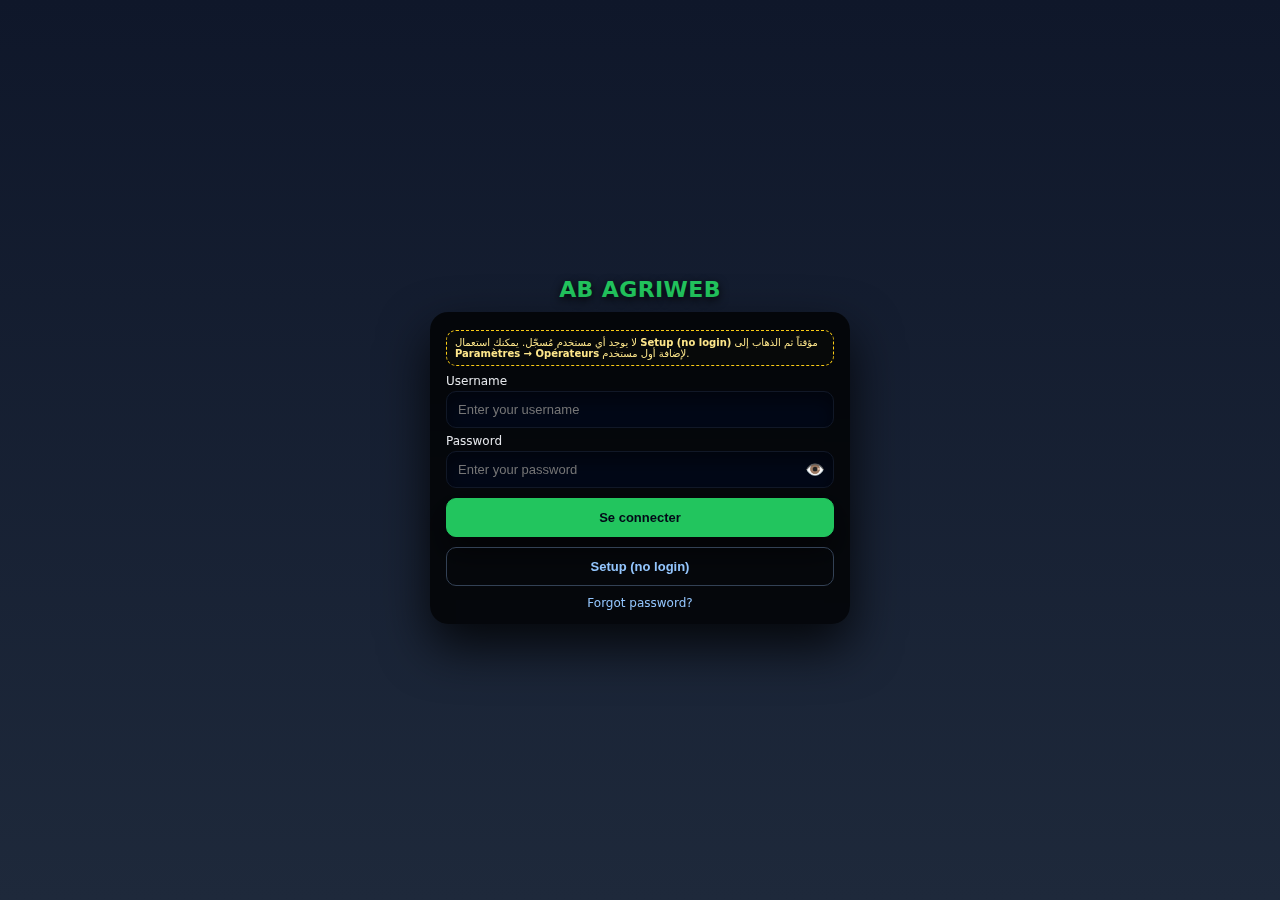
<file: index.html>
<!DOCTYPE html>
<html lang="fr">
<head>
<meta charset="UTF-8"/>
<meta name="viewport" content="width=device-width, initial-scale=1"/>
<title>AB AGRIWEB</title>
<style>
:root{
  --bg:#0f172a;
  --panel:#0b1220;
  --text:#e2e8f0;
  --accent:#22c55e;
  --muted:#9ca3af;
}

/* RESET */
*{box-sizing:border-box;margin:0;padding:0}

/* BODY = الخلفية (كتشد من Branding) + الكارت وسط */
body{
  min-height:100vh;
  display:grid;
  place-items:center;
  padding:16px;
  font-family:system-ui,-apple-system,Segoe UI,Roboto,Arial,sans-serif;
  color:var(--text);
  background:linear-gradient(180deg,#0f172a,#1e293b);
  background-size:cover;
  background-position:center;
}

/* الكارد: دابا بلا خلفية سوداء، غير layout */
.card{
  width:min(420px,100%);
  padding:0;
}

/* اللوغو + العنوان */
.logo-wrap{
  display:flex;
  flex-direction:column;
  align-items:center;
  gap:4px;
  margin-bottom:10px;
}
#loginLogoImg{
  max-height:40px;
  max-width:220px;
  object-fit:contain;
}
#appTitle{
  font-size:22px;
  font-weight:800;
  letter-spacing:.4px;
  color:var(--accent);
  text-shadow:0 3px 10px rgba(0,0,0,.9);
}

/* صندوق الحقول فقط، شبه زجاجي */
.form-wrap{
  width:100%;
  padding:18px 16px 14px;
  border-radius:18px;
  background:rgba(0,0,0,0.78);
  box-shadow:0 22px 50px rgba(0,0,0,.8);
  backdrop-filter:blur(10px);
}

/* رسالة لا يوجد مستخدم */
#noOpsHint{
  margin:0 0 8px;
  font-size:10px;
  padding:6px 8px;
  border-radius:10px;
  border:1px dashed #facc15;
  background:rgba(23,23,0,.16);
  color:#fde68a;
}

/* labels + inputs */
label{
  display:block;
  margin:6px 0 3px;
  font-size:12px;
  color:#e5e7eb;
}
.input{
  width:100%;
  padding:10px 11px;
  border-radius:10px;
  border:1px solid #111827;
  background:#020817;
  color:var(--text);
  font-size:13px;
  box-shadow:0 8px 18px rgba(0,0,0,.45) inset;
}
.field{position:relative}
.eye{
  position:absolute;right:9px;top:50%;
  transform:translateY(-50%);
  cursor:pointer;
  font-size:16px;
}

/* أزرار */
.btn{
  width:100%;
  margin-top:10px;
  padding:11px;
  border-radius:10px;
  border:1px solid var(--accent);
  background:var(--accent);
  color:#020817;
  font-weight:700;
  font-size:13px;
  text-align:center;
  cursor:pointer;
  box-shadow:0 14px 30px rgba(0,0,0,.55);
}
.btn.secondary{
  background:transparent;
  border-color:#334155;
  color:#93c5fd;
  box-shadow:none;
}
.btn.secondary:hover{
  background:#111827;
}
#forgotLink{
  display:block;
  margin-top:10px;
  text-align:center;
  font-size:12px;
  color:#93c5fd;
  text-decoration:none;
}
#forgotLink:hover{text-decoration:underline}

/* Modal recovery */
.modal-wrap{position:fixed;inset:0;display:none;place-items:center;z-index:60}
.modal-wrap.show{display:grid}
.modal-bg{position:absolute;inset:0;background:rgba(0,0,0,.5);backdrop-filter:blur(2px);}
.modal{
  position:relative;
  width:min(480px,92vw);
  background:#020817;
  border-radius:16px;
  border:1px solid #1f2937;
  padding:14px;
  box-shadow:0 22px 50px rgba(0,0,0,.7);
  font-size:12px;
}
.modal h3{margin-bottom:4px;font-size:14px}
.small{font-size:11px;color:#9ca3af}
.tabbar{display:flex;gap:6px;margin:6px 0 8px}
.tabbar .btn{
  width:auto;
  margin-top:0;
  padding:6px 9px;
  font-size:11px;
  box-shadow:none;
}
.tabbar .btn.active{
  background:var(--accent);
  color:#020817;
  border-color:var(--accent);
}
.hidden{display:none!important}
</style>
</head>
<body>

<div class="card">
  <div class="logo-wrap">
    <div id="loginLogoWrap" class="hidden">
      <img id="loginLogoImg" alt="Logo">
    </div>
    <div id="appTitle">AB AGRIWEB</div>
  </div>

  <div class="form-wrap">
    <div id="noOpsHint" class="hidden">
      لا يوجد أي مستخدم مُسجّل. يمكنك استعمال <b>Setup (no login)</b> مؤقتاً
      ثم الذهاب إلى <b>Paramètres → Opérateurs</b> لإضافة أول مستخدم.
    </div>

    <label>Username</label>
    <input id="u" class="input" placeholder="Enter your username"/>

    <label>Password</label>
    <div class="field">
      <input id="p" type="password" class="input" placeholder="Enter your password"/>
      <span class="eye" onclick="togglePass()">👁️</span>
    </div>

    <button class="btn" id="loginBtn">Se connecter</button>
    <button class="btn secondary" id="setupBtn">Setup (no login)</button>
    <a href="#" id="forgotLink">Forgot password?</a>
  </div>
</div>

<!-- Recovery Modal -->
<div id="recoveryModal" class="modal-wrap">
  <div class="modal-bg" onclick="closeRecovery()"></div>
  <div class="modal">
    <h3>Account recovery</h3>
    <div class="small" id="recoveryHints"></div>
    <div class="tabbar">
      <button id="tabCode" class="btn active" onclick="switchRecTab('code')">Code</button>
      <button id="tabQA" class="btn" onclick="switchRecTab('qa')">Question secrète</button>
    </div>

    <div id="recTabCode">
      <label>Recovery code (6 digits)</label>
      <input id="rec_code" class="input" placeholder="Ex: 123456">
      <button class="btn" onclick="tryCode()">Vérifier &amp; ouvrir</button>
    </div>

    <div id="recTabQA" class="hidden">
      <div id="qa_wrap">
        <label id="qa_question">Question</label>
        <input id="qa_answer" class="input" placeholder="Votre réponse">
        <button class="btn" onclick="tryQA()">Vérifier &amp; ouvrir</button>
      </div>
      <div id="qa_empty" class="small hidden">Question secrète غير مفعّلة.</div>
    </div>

    <div class="small" style="margin-top:8px" id="recoveryContact"></div>

    <div class="right" style="margin-top:8px">
      <button class="btn secondary" onclick="closeRecovery()">Fermer</button>
    </div>
  </div>
</div>

<script>
const LS_APP='ab_appcfg';
const LS_IMG='ab_appimg';
const LS_SEC='ab_security';
const LS_OPERATORS='ab_operators';

function loadJSON(key,def){try{return JSON.parse(localStorage.getItem(key)||JSON.stringify(def))}catch{return def}}
function saveJSON(key,val){localStorage.setItem(key,JSON.stringify(val))}

function loadCfg(){
  const base={appTitle:"AB AGRIWEB"};
  try{
    const raw=JSON.parse(localStorage.getItem(LS_APP)||'{}');
    return Object.assign(base,raw);
  }catch{return base}
}
function loadImgs(){
  return loadJSON(LS_IMG,{logo:null,loginBg:null});
}
function loadSec(){return loadJSON(LS_SEC,{})}
function loadOps(){return loadJSON(LS_OPERATORS,[])}

function applyBranding(){
  const cfg=loadCfg();
  const imgs=loadImgs();

  document.title = cfg.appTitle || 'AB AGRIWEB';
  const titleEl=document.getElementById('appTitle');

  if(imgs.logo){
    document.getElementById('loginLogoWrap').classList.remove('hidden');
    document.getElementById('loginLogoImg').src=imgs.logo;
    titleEl.textContent = cfg.appTitle || 'AB AGRIWEB';
  }else{
    document.getElementById('loginLogoWrap').classList.add('hidden');
    titleEl.textContent = cfg.appTitle || 'AB AGRIWEB';
  }

  if(imgs.loginBg){
    document.body.style.backgroundImage=`url('${imgs.loginBg}')`;
    document.body.style.backgroundSize='cover';
    document.body.style.backgroundPosition='center';
    document.body.style.backgroundRepeat='no-repeat';
  }else{
    document.body.style.background='linear-gradient(180deg,#0f172a,#1e293b)';
  }
}

function togglePass(){
  const i=document.getElementById('p');
  i.type = i.type==='password' ? 'text' : 'password';
}

function loginFlow(){
  const ops=loadOps();
  const u=(document.getElementById('u').value||'').trim();
  const p=(document.getElementById('p').value||'').trim();
  const setupOn = localStorage.getItem('ab_setup')==='1';

  if(ops.length===0 && !setupOn){
    alert('لا يمكن الدخول: لا يوجد أي مستخدم. استعمل Setup (no login) أو استرجاع الحساب.');
    openRecovery();
    return;
  }
  if(!u || !p){ alert('أدخل اسم المستخدم وكلمة المرور.'); return; }

  const ok = ops.find(x =>
    (x.username||'').toLowerCase()===u.toLowerCase() &&
    (x.password||'')===p
  );
  if(!ok){
    alert('اسم المستخدم أو كلمة المرور غير صحيحة.');
    return;
  }
  window.location.href = 'main.html';
}

function setupMode(){
  localStorage.setItem('ab_setup','1');
  window.location.href='main.html';
}

/* Recovery */
function openRecovery(){
  const sec=loadSec();
  const email=sec.email||'', phone=sec.phone||'';
  const emailHint=email?`Email: ${email.replace(/(.{2}).+(@.+)/,'$1***$2')}`:'Email non configuré';
  const phoneHint=phone?`Téléphone: ****${phone.slice(-4)}`:'Téléphone non configuré';
  document.getElementById('recoveryHints').textContent='استعمل الرمز أو أجب على السؤال السرّي إن وُجد.';
  document.getElementById('recoveryContact').textContent=`${emailHint} | ${phoneHint}`;

  const hasQ=!!sec.question;
  document.getElementById('qa_wrap').classList.toggle('hidden', !hasQ);
  document.getElementById('qa_empty').classList.toggle('hidden', hasQ);
  if(hasQ) document.getElementById('qa_question').textContent=sec.question;

  switchRecTab('code');
  document.getElementById('recoveryModal').classList.add('show');
}
function closeRecovery(){document.getElementById('recoveryModal').classList.remove('show');}
function switchRecTab(tab){
  document.getElementById('recTabCode').classList.toggle('hidden',tab!=='code');
  document.getElementById('recTabQA').classList.toggle('hidden',tab!=='qa');
  document.getElementById('tabCode').classList.toggle('active',tab==='code');
  document.getElementById('tabQA').classList.toggle('active',tab==='qa');
}
function tryCode(){
  const code=(document.getElementById('rec_code').value||'').trim();
  const sec=loadSec();
  if(code && sec.recoveryCode && code===String(sec.recoveryCode)){
    localStorage.setItem('ab_setup','1');
    window.location.href='main.html';
  }else{
    alert('Code invalide ou non configuré.');
  }
}
function hashLite(s){let h=0;for(let i=0;i<s.length;i++){h=((h<<5)-h)+s.charCodeAt(i);h|=0}return String(h)}
function tryQA(){
  const ans=(document.getElementById('qa_answer').value||'').trim().toLowerCase();
  const sec=loadSec();
  if(!sec.answerHash){ alert('Question secrète غير مفعلة.'); return; }
  if(hashLite(ans)===sec.answerHash){
    localStorage.setItem('ab_setup','1');
    window.location.href='main.html';
  } else {
    alert('Réponse incorrecte.');
  }
}

/* INIT */
document.addEventListener('DOMContentLoaded',()=>{
  applyBranding();
  if(loadOps().length===0){
    document.getElementById('noOpsHint').classList.remove('hidden');
  }
  document.getElementById('loginBtn').addEventListener('click',e=>{e.preventDefault();loginFlow();});
  document.getElementById('setupBtn').addEventListener('click',e=>{e.preventDefault();setupMode();});
  document.getElementById('forgotLink').addEventListener('click',e=>{e.preventDefault();openRecovery();});
});
</script>
</body>
</html>
</file>
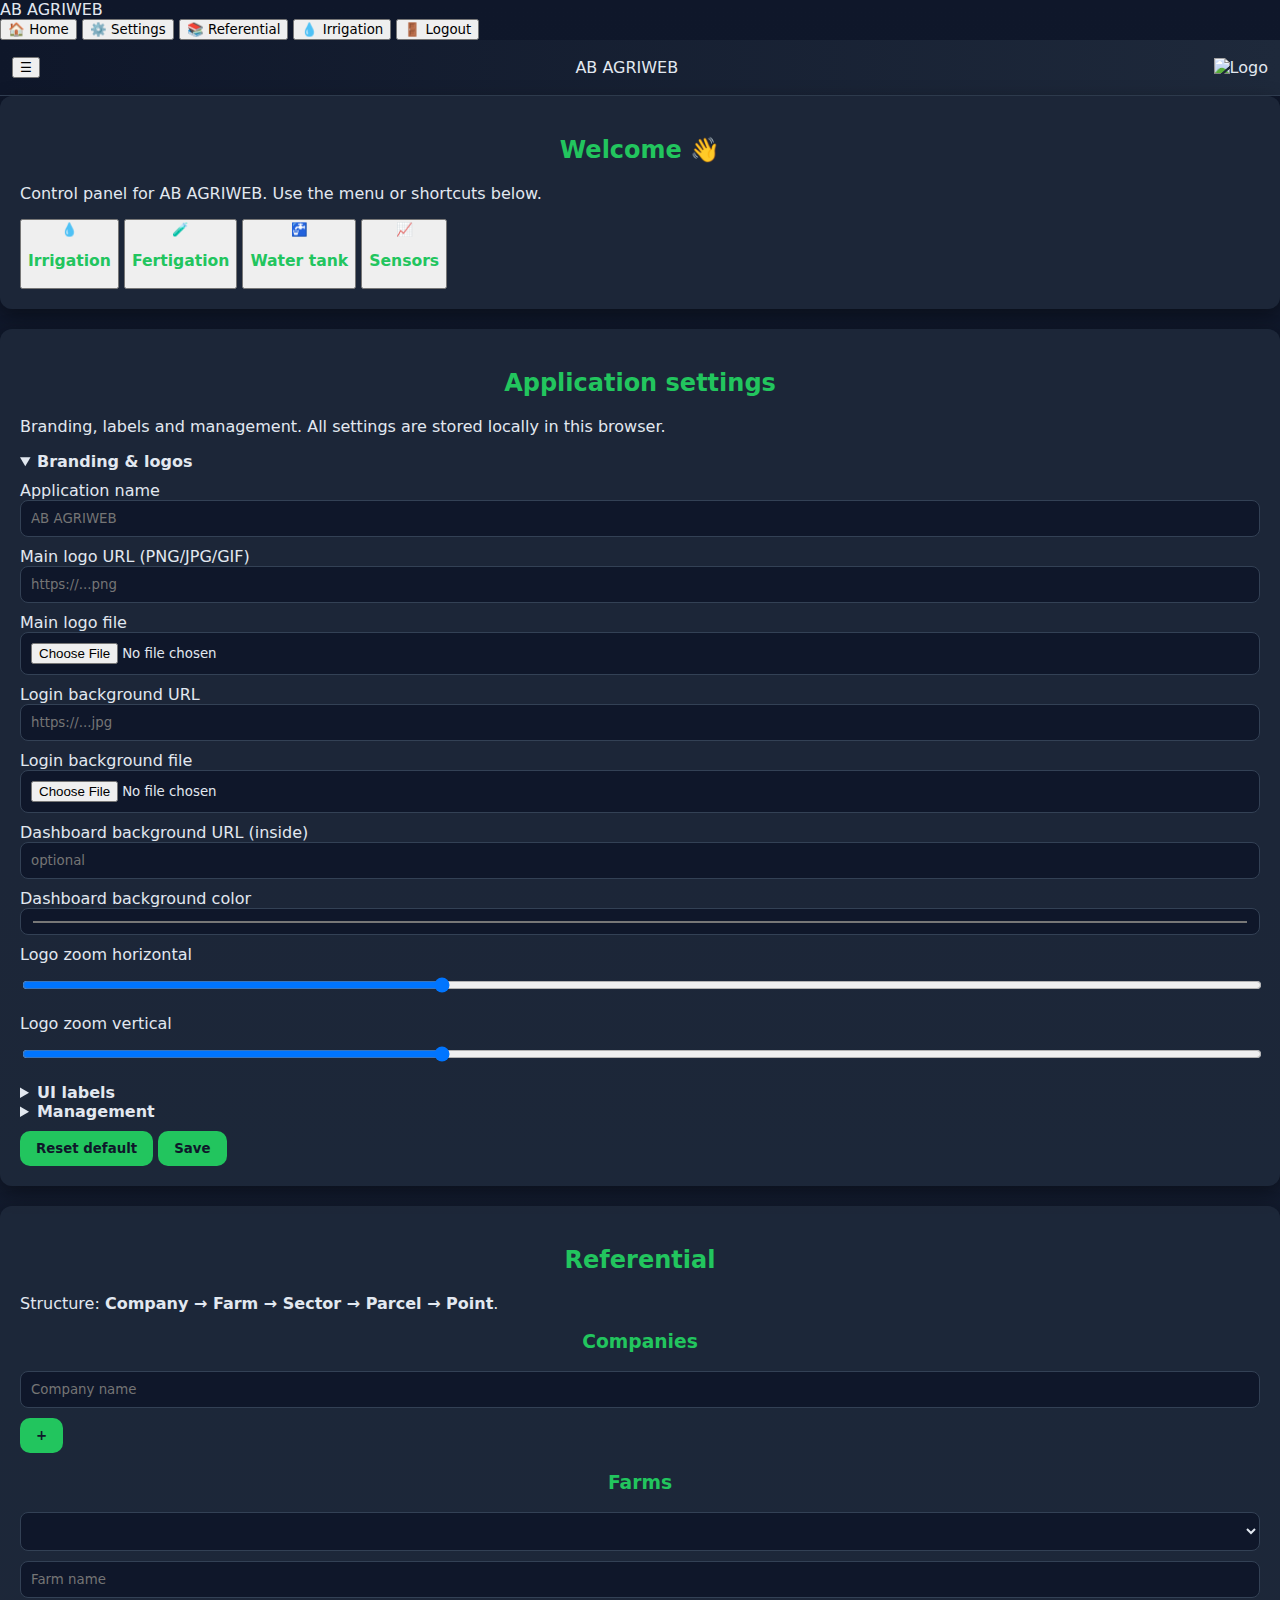
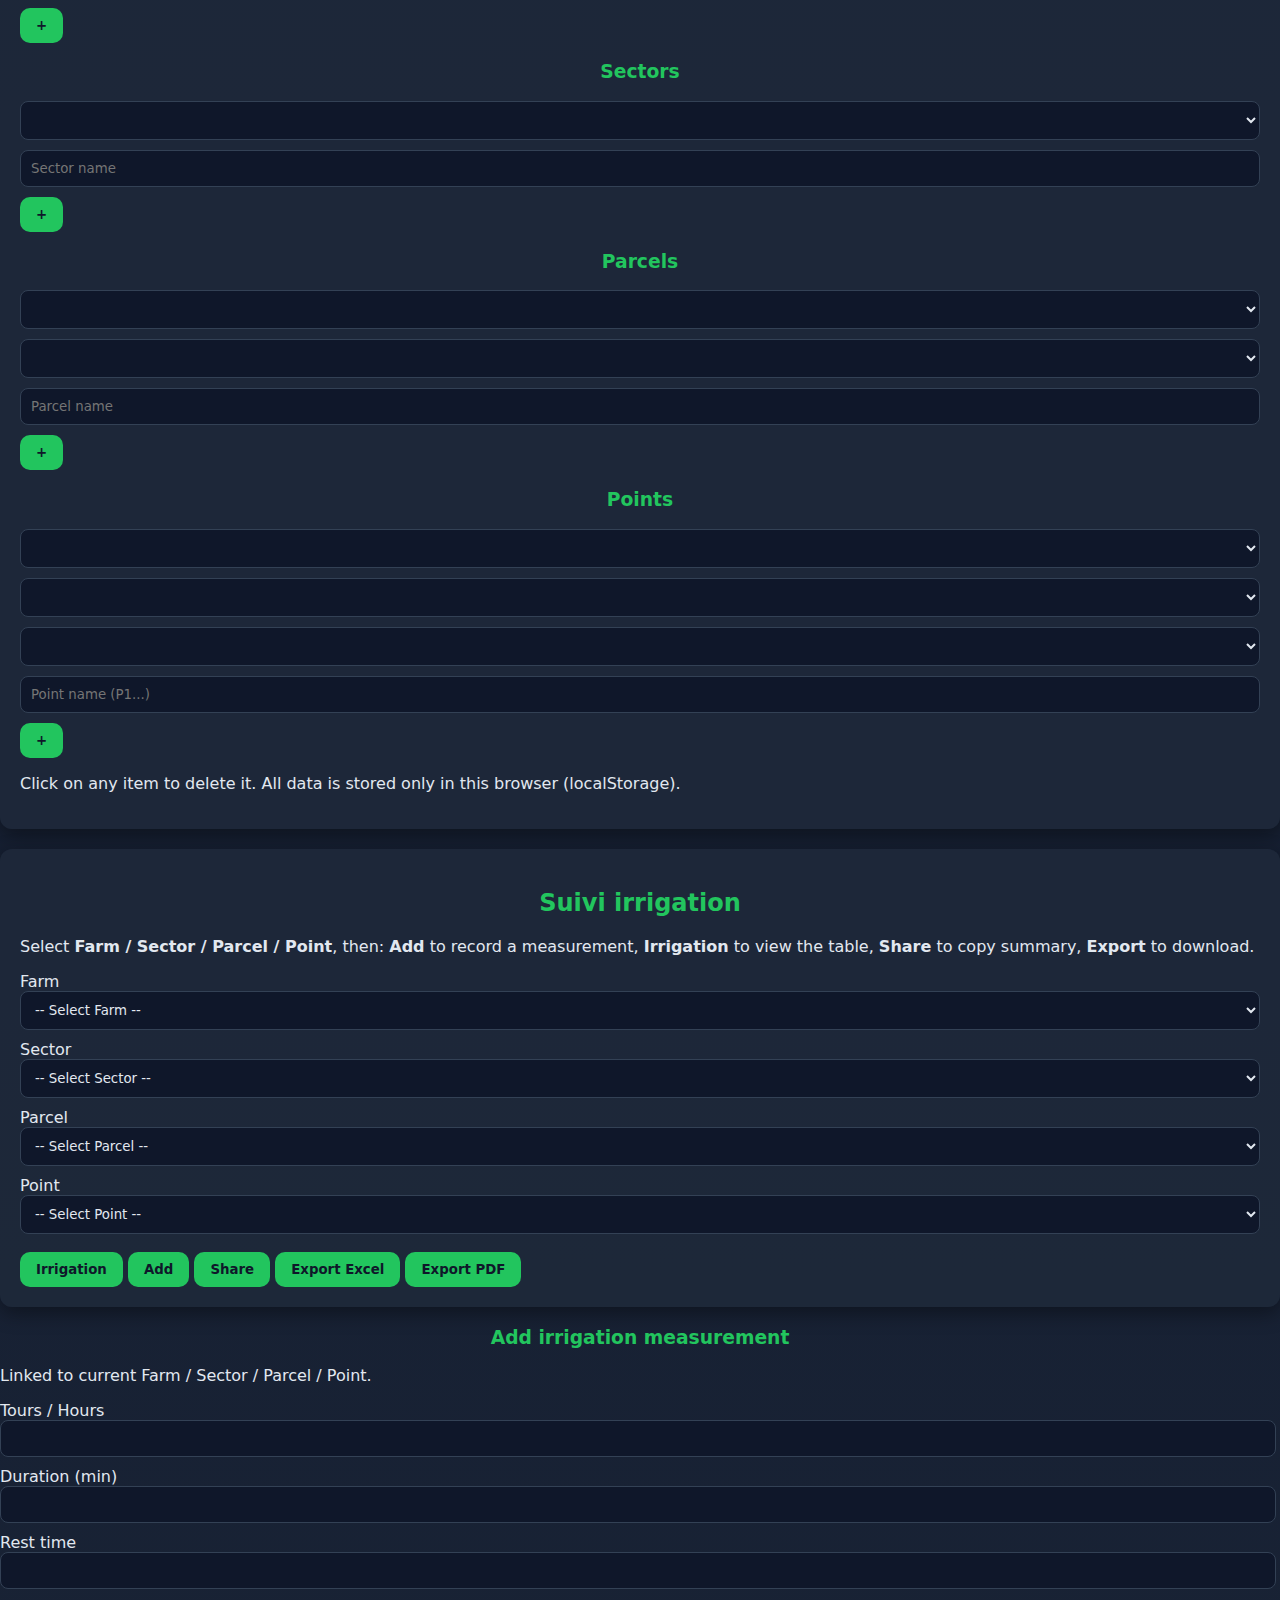
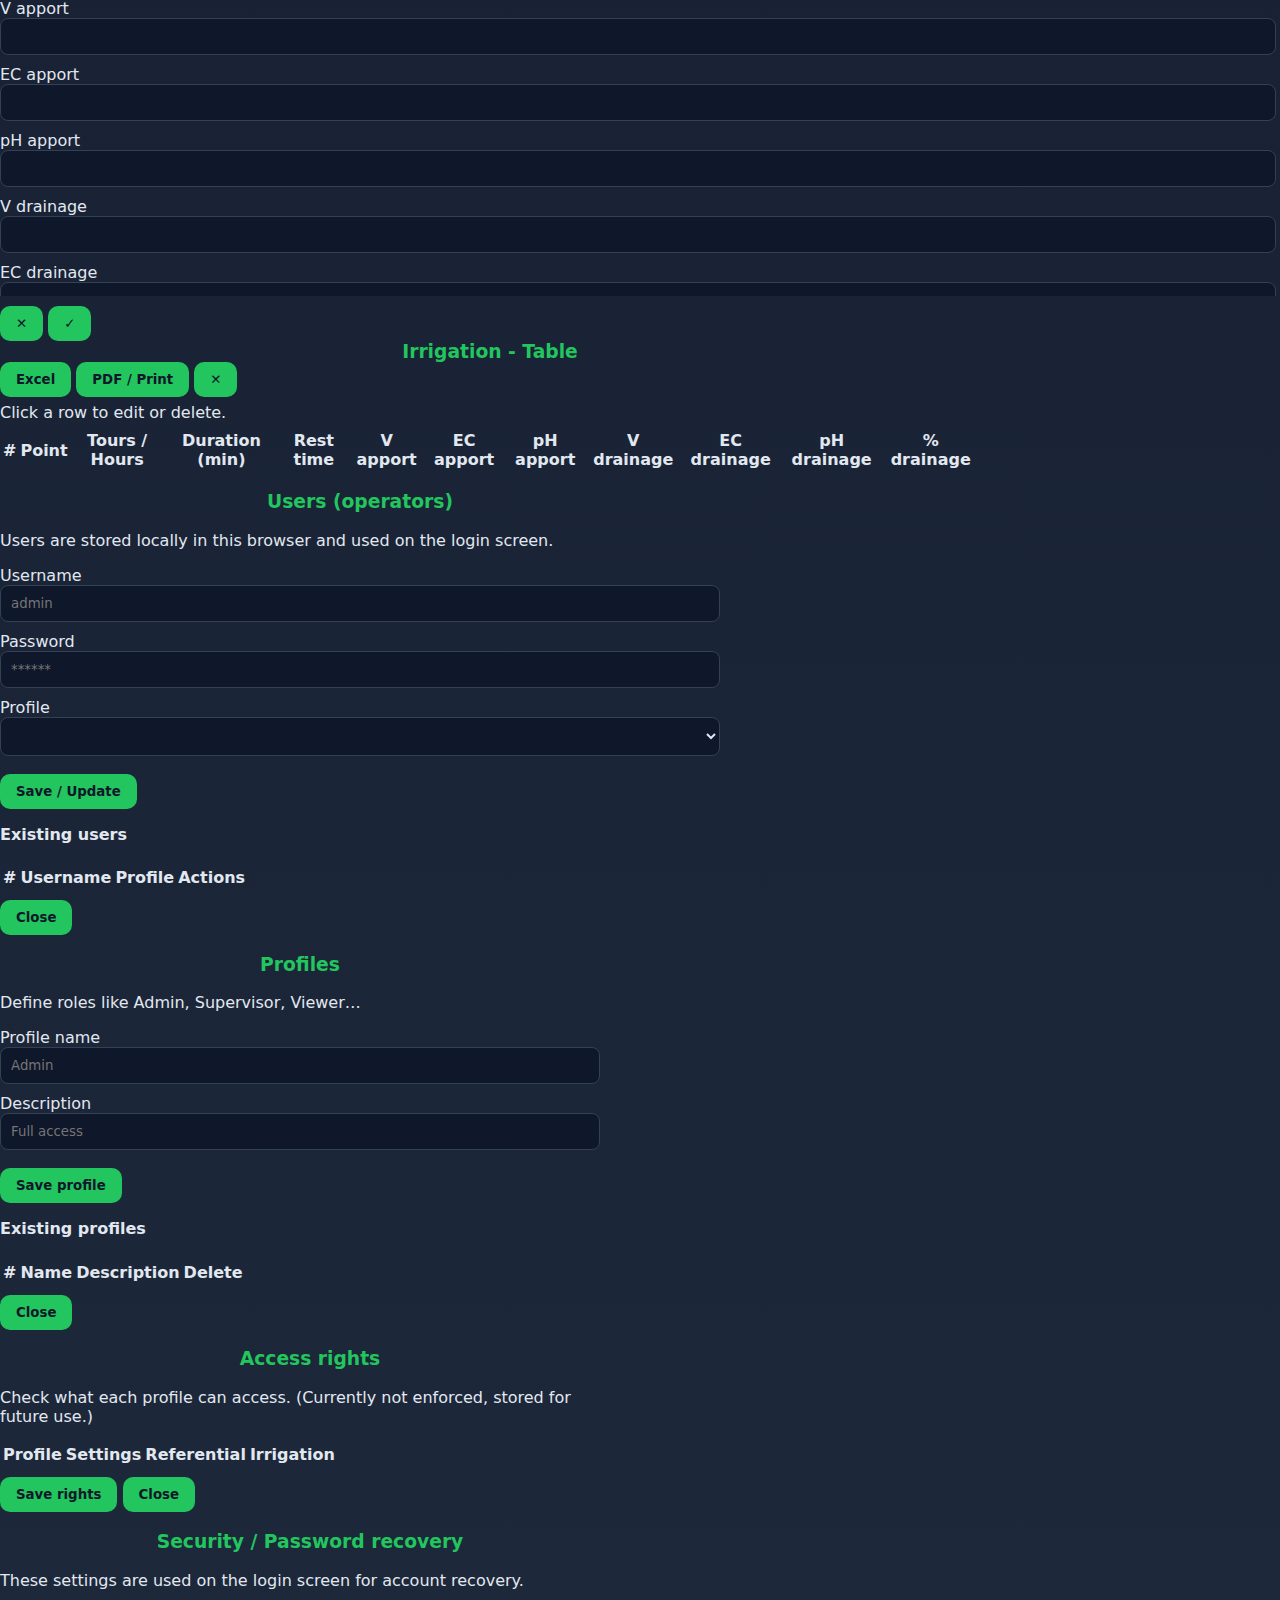
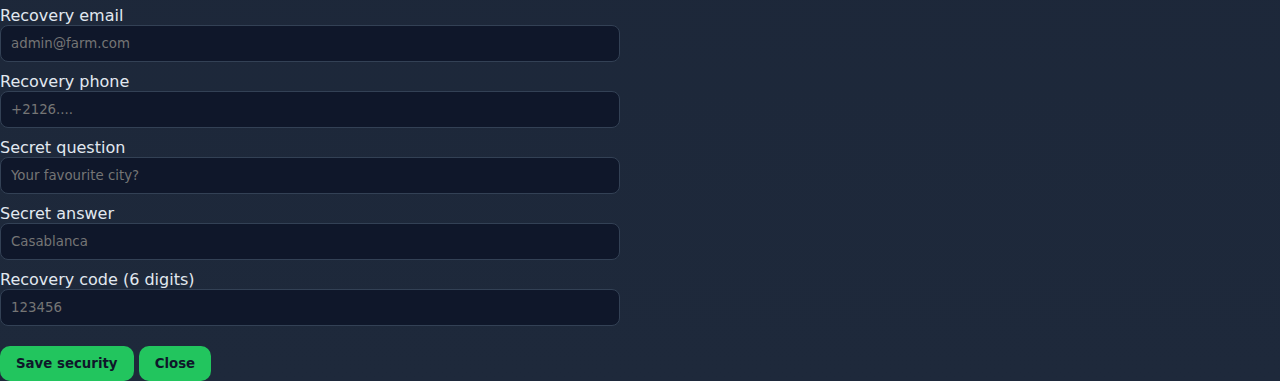
<file: main.html>
<!DOCTYPE html>
<html lang="en">
<head>
  <meta charset="UTF-8"/>
  <meta name="viewport" content="width=device-width, initial-scale=1.0"/>
  <title>AB AGRIWEB - Dashboard</title>
  <link rel="stylesheet" href="assets/css/base.css"/>
</head>
<body>
<!-- Sidebar -->
<aside id="sidebar" class="sidebar">
  <div class="sidebar-header">
    <span class="sidebar-title" id="sb-app-name">AB AGRIWEB</span>
  </div>
  <nav class="sidebar-nav">
    <button onclick="openPage('home')" class="nav-item" id="nav-home">
      <span class="ni-icon">🏠</span>
      <span id="lbl-nav-home">Home</span>
    </button>
    <button onclick="openPage('settings')" class="nav-item" id="nav-settings">
      <span class="ni-icon">⚙️</span>
      <span id="lbl-nav-settings">Settings</span>
    </button>
    <button onclick="openPage('ref')" class="nav-item" id="nav-ref">
      <span class="ni-icon">📚</span>
      <span id="lbl-nav-ref">Referential</span>
    </button>
    <button onclick="openPage('irr')" class="nav-item" id="nav-irr">
      <span class="ni-icon">💧</span>
      <span id="lbl-nav-irr">Irrigation</span>
    </button>
    <button onclick="logout()" class="nav-item nav-danger" id="nav-logout">
      <span class="ni-icon">🚪</span>
      <span id="lbl-nav-logout">Logout</span>
    </button>
  </nav>
</aside>

<!-- Topbar -->
<header class="topbar">
  <button id="menuBtn" class="icon-btn" onclick="toggleSidebar()">☰</button>
  <div class="top-title" id="top-app-name">AB AGRIWEB</div>
  <img id="top-logo" class="top-logo" alt="Logo"/>
</header>

<main class="page-wrap">

  <!-- HOME -->
  <section id="page-home" class="card">
    <h2>Welcome 👋</h2>
    <p>Control panel for <span id="home-app-name">AB AGRIWEB</span>. Use the menu or shortcuts below.</p>

    <!-- Quick irrigation shortcuts -->
    <div class="ref-grid" style="margin-top:16px">
      <button type="button" class="ref-box ref-button" onclick="openPage('irr')">
        <div class="big-icon">💧</div>
        <h3>Irrigation</h3>
      </button>
      <button type="button" class="ref-box ref-button">
        <div class="big-icon">🧪</div>
        <h3>Fertigation</h3>
      </button>
      <button type="button" class="ref-box ref-button">
        <div class="big-icon">🚰</div>
        <h3>Water tank</h3>
      </button>
      <button type="button" class="ref-box ref-button">
        <div class="big-icon">📈</div>
        <h3>Sensors</h3>
      </button>
    </div>
  </section>

  <!-- SETTINGS -->
  <section id="page-settings" class="card hidden">
    <h2>Application settings</h2>
    <p class="muted">Branding, labels and management. All settings are stored locally in this browser.</p>

    <!-- SETTINGS SECTIONS IN ACCORDION -->
    <details open>
      <summary><strong>Branding & logos</strong></summary>
      <div class="stack" style="margin-top:10px">
        <div>
          <label class="label">Application name</label>
          <input id="cfg-app-name" class="input" placeholder="AB AGRIWEB"/>
        </div>

        <div>
          <label class="label">Main logo URL (PNG/JPG/GIF)</label>
          <input id="cfg-logo-url" class="input" placeholder="https://...png"/>
        </div>
        <div>
          <label class="label">Main logo file</label>
          <input id="cfg-logo-file" class="input" type="file" accept="image/png,image/gif,image/jpeg"/>
        </div>

        <div>
          <label class="label">Login background URL</label>
          <input id="cfg-login-bg-url" class="input" placeholder="https://...jpg"/>
        </div>
        <div>
          <label class="label">Login background file</label>
          <input id="cfg-login-bg-file" class="input" type="file" accept="image/png,image/gif,image/jpeg"/>
        </div>

        <div>
          <label class="label">Dashboard background URL (inside)</label>
          <input id="cfg-main-bg-url" class="input" placeholder="optional"/>
        </div>
        <div>
          <label class="label">Dashboard background color</label>
          <input id="cfg-main-bg-color" class="input" type="color" value="#020817"/>
        </div>

        <div>
          <label class="label">Logo zoom horizontal</label>
          <input id="cfg-zoom-x" type="range" min="50" max="200" value="100"/>
        </div>
        <div>
          <label class="label">Logo zoom vertical</label>
          <input id="cfg-zoom-y" type="range" min="50" max="200" value="100"/>
        </div>
      </div>
    </details>

    <details>
      <summary><strong>UI labels</strong></summary>
      <div class="grid" style="margin-top:10px">
        <div>
          <label class="label">Chip label (top & home)</label>
          <input id="cfg-lab-chip" class="input" placeholder="AB AGRIWEB"/>
        </div>
        <div>
          <label class="label">Home menu label</label>
          <input id="cfg-lab-home" class="input" placeholder="Home"/>
        </div>
        <div>
          <label class="label">Settings menu label</label>
          <input id="cfg-lab-settings" class="input" placeholder="Settings"/>
        </div>
        <div>
          <label class="label">Referential menu label</label>
          <input id="cfg-lab-ref" class="input" placeholder="Referential"/>
        </div>
        <div>
          <label class="label">Irrigation menu label</label>
          <input id="cfg-lab-irr" class="input" placeholder="Irrigation"/>
        </div>
        <div>
          <label class="label">Logout menu label</label>
          <input id="cfg-lab-logout" class="input" placeholder="Logout"/>
        </div>
      </div>
    </details>

    <details>
      <summary><strong>Management</strong></summary>
      <div class="ref-grid" style="margin-top:10px">
        <button type="button" class="ref-box ref-button" onclick="mgOpenUsers()">
          <h3>Users</h3>
          <p class="small muted">Create / edit operators who can access this dashboard.</p>
        </button>
        <button type="button" class="ref-box ref-button" onclick="mgOpenProfiles()">
          <h3>Profiles</h3>
          <p class="small muted">Define roles / profiles for operators.</p>
        </button>
        <button type="button" class="ref-box ref-button" onclick="mgOpenRights()">
          <h3>Access rights</h3>
          <p class="small muted">Assign what each profile can see or edit.</p>
        </button>
        <button type="button" class="ref-box ref-button" onclick="mgOpenSecurity()">
          <h3>Security / Password</h3>
          <p class="small muted">Recovery email, phone, secret question, recovery code.</p>
        </button>
      </div>
    </details>

    <div class="row right" style="margin-top:10px;gap:10px">
      <button class="btn danger" onclick="cfgReset()">Reset default</button>
      <button class="btn" onclick="cfgSave()">Save</button>
    </div>

  </section>

  <!-- REFERENTIAL -->
  <section id="page-ref" class="card hidden">
    <h2>Referential</h2>
    <p class="muted">Structure: <b>Company → Farm → Sector → Parcel → Point</b>.</p>

    <div class="ref-grid">

      <div class="ref-box">
        <h3>Companies</h3>
        <div class="row">
          <input id="rf-societe-name" class="input" placeholder="Company name"/>
          <button class="btn" onclick="rfAddSociete()">+</button>
        </div>
        <ul id="rf-societe-list" class="ref-list"></ul>
      </div>

      <div class="ref-box">
        <h3>Farms</h3>
        <div class="row">
          <select id="rf-ferme-societe" class="input small"></select>
          <input id="rf-ferme-name" class="input" placeholder="Farm name"/>
          <button class="btn" onclick="rfAddFerme()">+</button>
        </div>
        <ul id="rf-ferme-list" class="ref-list"></ul>
      </div>

      <div class="ref-box">
        <h3>Sectors</h3>
        <div class="row">
          <select id="rf-sect-ferme" class="input small"></select>
          <input id="rf-sect-name" class="input" placeholder="Sector name"/>
          <button class="btn" onclick="rfAddSecteur()">+</button>
        </div>
        <ul id="rf-sect-list" class="ref-list"></ul>
      </div>

      <div class="ref-box">
        <h3>Parcels</h3>
        <div class="row">
          <select id="rf-parc-ferme" class="input small"></select>
          <select id="rf-parc-secteur" class="input small"></select>
          <input id="rf-parc-name" class="input" placeholder="Parcel name"/>
          <button class="btn" onclick="rfAddParcelle()">+</button>
        </div>
        <ul id="rf-parc-list" class="ref-list"></ul>
      </div>

      <div class="ref-box">
        <h3>Points</h3>
        <div class="row">
          <select id="rf-pt-ferme" class="input small"></select>
          <select id="rf-pt-secteur" class="input small"></select>
          <select id="rf-pt-parcelle" class="input small"></select>
          <input id="rf-pt-name" class="input" placeholder="Point name (P1...)"/>
          <button class="btn" onclick="rfAddPoint()">+</button>
        </div>
        <ul id="rf-pt-list" class="ref-list"></ul>
      </div>

    </div>

    <p class="small muted" style="margin-top:8px">
      Click on any item to delete it. All data is stored only in this browser (localStorage).
    </p>
  </section>

  <!-- IRRIGATION -->
  <section id="page-irr" class="card hidden">
    <h2>Suivi irrigation</h2>
    <p class="muted">
      Select <b>Farm / Sector / Parcel / Point</b>, then:
      <b>Add</b> to record a measurement,
      <b>Irrigation</b> to view the table,
      <b>Share</b> to copy summary,
      <b>Export</b> to download.
    </p>

    <div class="stack">
      <div>
        <label class="label">Farm</label>
        <select id="sv-ferme" class="input" onchange="svOnFermeChange()">
          <option value="">-- Select Farm --</option>
        </select>
      </div>
      <div>
        <label class="label">Sector</label>
        <select id="sv-secteur" class="input" onchange="svOnSecteurChange()">
          <option value="">-- Select Sector --</option>
        </select>
      </div>
      <div>
        <label class="label">Parcel</label>
        <select id="sv-parcelle" class="input" onchange="svOnParcelleChange()">
          <option value="">-- Select Parcel --</option>
        </select>
      </div>
      <div>
        <label class="label">Point</label>
        <select id="sv-point" class="input">
          <option value="">-- Select Point --</option>
        </select>
      </div>

      <div class="row" style="flex-wrap:wrap;gap:8px;margin-top:8px">
        <button class="btn" onclick="svOpenTable()">Irrigation</button>
        <button class="btn" onclick="svOpenAdd()">Add</button>
        <button class="btn" onclick="svShare()">Share</button>
        <button class="btn" onclick="svExportExcel()">Export Excel</button>
        <button class="btn" onclick="svExportPDF()">Export PDF</button>
      </div>
    </div>
  </section>

</main>

<!-- Modal: Add measurement -->
<div id="sv-add-modal" class="modal-wrap">
  <div class="modal-bg" onclick="svCloseAdd()"></div>
  <div class="modal">
    <h3>Add irrigation measurement</h3>
    <p class="small">Linked to current Farm / Sector / Parcel / Point.</p>
    <div class="grid" style="max-height:55vh;overflow-y:auto;padding-right:4px">
      <div>
        <label class="label">Tours / Hours</label>
        <input id="sv-tours" class="input" type="text">
      </div>
      <div>
        <label class="label">Duration (min)</label>
        <input id="sv-duree" class="input" type="number" min="0">
      </div>
      <div>
        <label class="label">Rest time</label>
        <input id="sv-repos" class="input" type="text">
      </div>
      <div>
        <label class="label">V apport</label>
        <input id="sv-vapport" class="input" type="text">
      </div>
      <div>
        <label class="label">EC apport</label>
        <input id="sv-ecapport" class="input" type="text">
      </div>
      <div>
        <label class="label">pH apport</label>
        <input id="sv-phapport" class="input" type="text">
      </div>
      <div>
        <label class="label">V drainage</label>
        <input id="sv-vdrain" class="input" type="text">
      </div>
      <div>
        <label class="label">EC drainage</label>
        <input id="sv-ecdrain" class="input" type="text">
      </div>
      <div>
        <label class="label">pH drainage</label>
        <input id="sv-phdrain" class="input" type="text">
      </div>
      <div>
        <label class="label">% drainage</label>
        <input id="sv-pctdrain" class="input" type="text">
      </div>
    </div>
    <div class="right" style="margin-top:10px;gap:6px">
      <button class="btn danger" onclick="svCloseAdd()">✕</button>
      <button class="btn" onclick="svSaveAdd()">✓</button>
    </div>
  </div>
</div>

<!-- Modal: Irrigation table -->
<div id="sv-table-modal" class="modal-wrap">
  <div class="modal-bg" onclick="svCloseTable()"></div>
  <div class="modal" style="max-width:980px">
    <div class="row" style="justify-content:space-between;align-items:center;margin-bottom:6px">
      <div>
        <h3 style="margin:0">Irrigation - Table</h3>
        <div id="sv-table-title" class="small muted"></div>
      </div>
      <div class="row" style="gap:6px">
        <button class="btn" onclick="svExportExcel()">Excel</button>
        <button class="btn" onclick="svExportPDF()">PDF / Print</button>
        <button class="btn danger" onclick="svCloseTable()">✕</button>
      </div>
    </div>
    <div class="small muted">Click a row to edit or delete.</div>
    <div style="overflow-x:auto;margin-top:6px">
      <table id="sv-table" class="tbl">
        <thead>
        <tr>
          <th>#</th>
          <th>Point</th>
          <th>Tours / Hours</th>
          <th>Duration (min)</th>
          <th>Rest time</th>
          <th>V apport</th>
          <th>EC apport</th>
          <th>pH apport</th>
          <th>V drainage</th>
          <th>EC drainage</th>
          <th>pH drainage</th>
          <th>% drainage</th>
        </tr>
        </thead>
        <tbody></tbody>
      </table>
    </div>
  </div>
</div>

<!-- Modal: Users -->
<div id="mg-users-modal" class="modal-wrap">
  <div class="modal-bg" onclick="mgCloseUsers()"></div>
  <div class="modal" style="max-width:720px">
    <h3>Users (operators)</h3>
    <p class="small muted">
      Users are stored locally in this browser and used on the login screen.
    </p>

    <div class="grid">
      <div>
        <label class="label">Username</label>
        <input id="mg-user-name" class="input" placeholder="admin">
      </div>
      <div>
        <label class="label">Password</label>
        <input id="mg-user-pass" class="input" placeholder="******">
      </div>
      <div>
        <label class="label">Profile</label>
        <select id="mg-user-prof" class="input"></select>
      </div>
    </div>
    <div class="right" style="margin-top:8px">
      <button class="btn" onclick="mgSaveUser()">Save / Update</button>
    </div>

    <h4 style="margin-top:16px">Existing users</h4>
    <table class="tbl small">
      <thead>
      <tr><th>#</th><th>Username</th><th>Profile</th><th>Actions</th></tr>
      </thead>
      <tbody id="mg-users-tbody"></tbody>
    </table>

    <div class="right" style="margin-top:10px">
      <button class="btn danger" onclick="mgCloseUsers()">Close</button>
    </div>
  </div>
</div>

<!-- Modal: Profiles -->
<div id="mg-prof-modal" class="modal-wrap">
  <div class="modal-bg" onclick="mgCloseProfiles()"></div>
  <div class="modal" style="max-width:600px">
    <h3>Profiles</h3>
    <p class="small muted">Define roles like Admin, Supervisor, Viewer…</p>

    <div class="grid">
      <div>
        <label class="label">Profile name</label>
        <input id="mg-prof-name" class="input" placeholder="Admin">
      </div>
      <div>
        <label class="label">Description</label>
        <input id="mg-prof-desc" class="input" placeholder="Full access">
      </div>
    </div>
    <div class="right" style="margin-top:8px">
      <button class="btn" onclick="mgSaveProfile()">Save profile</button>
    </div>

    <h4 style="margin-top:16px">Existing profiles</h4>
    <table class="tbl small">
      <thead>
      <tr><th>#</th><th>Name</th><th>Description</th><th>Delete</th></tr>
      </thead>
      <tbody id="mg-prof-tbody"></tbody>
    </table>

    <div class="right" style="margin-top:10px">
      <button class="btn danger" onclick="mgCloseProfiles()">Close</button>
    </div>
  </div>
</div>

<!-- Modal: Rights -->
<div id="mg-rights-modal" class="modal-wrap">
  <div class="modal-bg" onclick="mgCloseRights()"></div>
  <div class="modal" style="max-width:620px">
    <h3>Access rights</h3>
    <p class="small muted">
      Check what each profile can access. (Currently not enforced, stored for future use.)
    </p>

    <table class="tbl small">
      <thead>
      <tr>
        <th>Profile</th>
        <th>Settings</th>
        <th>Referential</th>
        <th>Irrigation</th>
      </tr>
      </thead>
      <tbody id="mg-rights-tbody"></tbody>
    </table>

    <div class="right" style="margin-top:10px">
      <button class="btn" onclick="mgSaveRights()">Save rights</button>
      <button class="btn danger" onclick="mgCloseRights()">Close</button>
    </div>
  </div>
</div>

<!-- Modal: Security -->
<div id="mg-sec-modal" class="modal-wrap">
  <div class="modal-bg" onclick="mgCloseSecurity()"></div>
  <div class="modal" style="max-width:620px">
    <h3>Security / Password recovery</h3>
    <p class="small muted">
      These settings are used on the login screen for account recovery.
    </p>

    <div class="stack">
      <div>
        <label class="label">Recovery email</label>
        <input id="mg-sec-email" class="input" placeholder="admin@farm.com">
      </div>
      <div>
        <label class="label">Recovery phone</label>
        <input id="mg-sec-phone" class="input" placeholder="+2126....">
      </div>
      <div>
        <label class="label">Secret question</label>
        <input id="mg-sec-question" class="input" placeholder="Your favourite city?">
      </div>
      <div>
        <label class="label">Secret answer</label>
        <input id="mg-sec-answer" class="input" placeholder="Casablanca">
      </div>
      <div>
        <label class="label">Recovery code (6 digits)</label>
        <input id="mg-sec-code" class="input" placeholder="123456">
      </div>
    </div>

    <div class="right" style="margin-top:10px">
      <button class="btn" onclick="mgSaveSecurity()">Save security</button>
      <button class="btn danger" onclick="mgCloseSecurity()">Close</button>
    </div>
  </div>
</div>

<script src="assets/js/core/ref.js"></script>
<script src="assets/js/pages/irrigation.js"></script>
<script>
/* ---------- Helpers ---------- */
const LS_APPCFG = 'ab_appcfg';
const LS_OPERATORS = 'ab_operators';
const LS_PROFILES = 'ab_profiles';
const LS_SECURITY = 'ab_security';

function g(id){return document.getElementById(id);}
function v(id){const el=g(id);return el?el.value.trim():'';}
function escapeHtml(s){return (s||'').replace(/[&<>"]/g,c=>({"&":"&amp;","<":"&lt;",">":"&gt;"}[c]));}
function mLoad(key, defVal){
  try{
    const v = localStorage.getItem(key);
    return v ? JSON.parse(v) : (defVal!==undefined?defVal:null);
  }catch(e){ return defVal!==undefined?defVal:null; }
}
function mSave(key,val){ localStorage.setItem(key, JSON.stringify(val)); }

/* ---------- Navigation ---------- */
function toggleSidebar(){g('sidebar').classList.toggle('open');}
function openPage(key){
  ['home','settings','ref','irr'].forEach(k=>{
    g('page-'+k).classList.toggle('hidden',k!==key);
  });
  g('sidebar').classList.remove('open');
}
function logout(){
  localStorage.removeItem('ab_setup');
  window.location.href='index.html';
}

/* ---------- Branding & Labels ---------- */
function cfgLoad(){return mLoad(LS_APPCFG,{}) || {};}

function fileToDataUrl(input,cb){
  const f=input.files[0]; if(!f){cb(null);return;}
  const r=new FileReader();
  r.onload=e=>cb(e.target.result);
  r.readAsDataURL(f);
}

function cfgApply(){
  const c = cfgLoad();
  const labels = c.labels || {};

  const chip = labels.chip || c.appName || 'AB AGRIWEB';
  g('top-app-name').textContent = chip;
  g('home-app-name').textContent = chip;
  g('sb-app-name').textContent = chip;

  g('lbl-nav-home').textContent     = labels.home     || 'Home';
  g('lbl-nav-settings').textContent = labels.settings || 'Settings';
  g('lbl-nav-ref').textContent      = labels.ref      || 'Referential';
  g('lbl-nav-irr').textContent      = labels.irr      || 'Irrigation';
  g('lbl-nav-logout').textContent   = labels.logout   || 'Logout';

  const logo=c.logo||c.logoUrl;
  const img=g('top-logo');
  if(logo){img.src=logo;img.style.display='block';}
  else{img.style.display='none';}

  if(c.mainBgUrl){
    document.body.style.backgroundImage=`url('${c.mainBgUrl}')`;
    document.body.style.backgroundSize='cover';
    document.body.style.backgroundAttachment='fixed';
  }else{
    document.body.style.backgroundImage='none';
    document.body.style.backgroundColor=c.mainBgColor||'#020817';
  }
}

function cfgFillForm(){
  const c=cfgLoad();
  const labels=c.labels||{};
  g('cfg-app-name').value   = c.appName   || '';
  g('cfg-logo-url').value   = c.logoUrl   || '';
  g('cfg-login-bg-url').value = c.loginBgUrl || '';
  g('cfg-main-bg-url').value  = c.mainBgUrl  || '';
  g('cfg-main-bg-color').value= c.mainBgColor||'#020817';
  g('cfg-zoom-x').value     = c.zoomX || 100;
  g('cfg-zoom-y').value     = c.zoomY || 100;

  g('cfg-lab-chip').value    = labels.chip    || (c.appName||'AB AGRIWEB');
  g('cfg-lab-home').value    = labels.home    || 'Home';
  g('cfg-lab-settings').value= labels.settings|| 'Settings';
  g('cfg-lab-ref').value     = labels.ref     || 'Referential';
  g('cfg-lab-irr').value     = labels.irr     || 'Irrigation';
  g('cfg-lab-logout').value  = labels.logout  || 'Logout';
}

function cfgSave(){
  const cur=cfgLoad();
  const labels = {
    chip:    v('cfg-lab-chip')    || v('cfg-app-name') || 'AB AGRIWEB',
    home:    v('cfg-lab-home')    || 'Home',
    settings:v('cfg-lab-settings')|| 'Settings',
    ref:     v('cfg-lab-ref')     || 'Referential',
    irr:     v('cfg-lab-irr')     || 'Irrigation',
    logout:  v('cfg-lab-logout')  || 'Logout'
  };

  const cfg={
    ...cur,
    appName: v('cfg-app-name')||'AB AGRIWEB',
    logoUrl: v('cfg-logo-url')||'',
    loginBgUrl: v('cfg-login-bg-url')||'',
    mainBgUrl: v('cfg-main-bg-url')||'',
    mainBgColor: g('cfg-main-bg-color').value||'#020817',
    zoomX: parseInt(g('cfg-zoom-x').value||'100',10),
    zoomY: parseInt(g('cfg-zoom-y').value||'100',10),
    labels
  };

  fileToDataUrl(g('cfg-logo-file'),d=>{
    if(d) cfg.logo=d; else if(cfg.logoUrl) cfg.logo=cfg.logoUrl;
    fileToDataUrl(g('cfg-login-bg-file'),d2=>{
      if(d2) cfg.loginBg=d2; else if(cfg.loginBgUrl) cfg.loginBg=cfg.loginBgUrl;
      mSave(LS_APPCFG,cfg);
      cfgApply();
      alert('Branding & labels saved.');
    });
  });
}

function cfgReset(){
  if(!confirm('Reset all branding & labels to default?'))return;
  localStorage.removeItem(LS_APPCFG);
  cfgApply();
  cfgFillForm();
}

/* ---------- Management: Users ---------- */

let mgEditingUser = null; // username being edited

function mgOpenUsers(){
  mgEditingUser = null;
  mgFillUserProfiles();
  mgRenderUsers();
  g('mg-user-name').value='';
  g('mg-user-pass').value='';
  g('mg-user-prof').value='';

  g('mg-users-modal').classList.add('show');
}
function mgCloseUsers(){
  g('mg-users-modal').classList.remove('show');
  mgEditingUser = null;
}

function mgFillUserProfiles(){
  const sel=g('mg-user-prof');
  const profs = mLoad(LS_PROFILES,[]) || [];
  let html='<option value="">(no profile)</option>';
  profs.forEach(p=>{ html+=`<option value="${escapeHtml(p.name)}">${escapeHtml(p.name)}</option>`; });
  sel.innerHTML=html;
}

function mgRenderUsers(){
  const tbody=g('mg-users-tbody');
  const users=mLoad(LS_OPERATORS,[])||[];
  if(!users.length){
    tbody.innerHTML='<tr><td colspan="4" class="muted">No users yet.</td></tr>';
    return;
  }
  tbody.innerHTML=users.map((u,i)=>`
    <tr>
      <td>${i+1}</td>
      <td>${escapeHtml(u.username||'')}</td>
      <td>${escapeHtml(u.profile||'')}</td>
      <td>
        <button class="btn small" onclick="mgEditUser('${escapeHtml(u.username)}')">Edit</button>
        <button class="btn small danger" onclick="mgDeleteUser('${escapeHtml(u.username)}')">Delete</button>
      </td>
    </tr>
  `).join('');
}

function mgSaveUser(){
  const name=v('mg-user-name');
  const pass=v('mg-user-pass');
  const prof=v('mg-user-prof');
  if(!name || !pass){alert('Username and password are required.');return;}
  let users=mLoad(LS_OPERATORS,[])||[];

  if(mgEditingUser && mgEditingUser!==name){
    users = users.filter(u=>u.username!==mgEditingUser);
  }
  const existing=users.find(u=>u.username===name);
  if(existing){
    existing.password=pass;
    existing.profile=prof;
  }else{
    users.push({username:name,password:pass,profile:prof});
  }
  mSave(LS_OPERATORS,users);
  mgEditingUser=null;
  mgRenderUsers();
  alert('User saved.');
}
function mgEditUser(username){
  const users=mLoad(LS_OPERATORS,[])||[];
  const u=users.find(x=>x.username===username);
  if(!u)return;
  mgEditingUser=username;
  g('mg-user-name').value=u.username||'';
  g('mg-user-pass').value=u.password||'';
  mgFillUserProfiles();
  g('mg-user-prof').value=u.profile||'';
}
function mgDeleteUser(username){
  if(!confirm('Delete this user?'))return;
  let users=mLoad(LS_OPERATORS,[])||[];
  users=users.filter(u=>u.username!==username);
  mSave(LS_OPERATORS,users);
  mgRenderUsers();
}

/* ---------- Management: Profiles ---------- */

function mgOpenProfiles(){
  mgRenderProfiles();
  g('mg-prof-name').value='';
  g('mg-prof-desc').value='';
  g('mg-prof-modal').classList.add('show');
}
function mgCloseProfiles(){
  g('mg-prof-modal').classList.remove('show');
}

function mgRenderProfiles(){
  const tbody=g('mg-prof-tbody');
  const list=mLoad(LS_PROFILES,[])||[];
  if(!list.length){
    tbody.innerHTML='<tr><td colspan="4" class="muted">No profiles yet.</td></tr>';
    return;
  }
  tbody.innerHTML=list.map((p,i)=>`
    <tr>
      <td>${i+1}</td>
      <td>${escapeHtml(p.name)}</td>
      <td>${escapeHtml(p.desc||'')}</td>
      <td><button class="btn small danger" onclick="mgDeleteProfile('${escapeHtml(p.name)}')">Delete</button></td>
    </tr>
  `).join('');
}

function mgSaveProfile(){
  const name=v('mg-prof-name');
  const desc=v('mg-prof-desc');
  if(!name){alert('Profile name is required.');return;}
  let list=mLoad(LS_PROFILES,[])||[];
  if(list.some(p=>p.name===name)){
    alert('Profile already exists.');
    return;
  }
  list.push({name,desc,rights:{settings:true,ref:true,irr:true}});
  mSave(LS_PROFILES,list);
  mgRenderProfiles();
  alert('Profile saved.');
}

function mgDeleteProfile(name){
  if(!confirm('Delete this profile?'))return;
  let list=mLoad(LS_PROFILES,[])||[];
  list=list.filter(p=>p.name!==name);
  mSave(LS_PROFILES,list);
  mgRenderProfiles();
}

/* ---------- Management: Rights ---------- */

function mgOpenRights(){
  mgRenderRightsTable();
  g('mg-rights-modal').classList.add('show');
}
function mgCloseRights(){
  g('mg-rights-modal').classList.remove('show');
}

function mgRenderRightsTable(){
  const tbody=g('mg-rights-tbody');
  const list=mLoad(LS_PROFILES,[])||[];
  if(!list.length){
    tbody.innerHTML='<tr><td colspan="4" class="muted">No profiles defined.</td></tr>';
    return;
  }
  tbody.innerHTML=list.map((p,i)=>{
    const r=p.rights||{};
    return `
      <tr>
        <td>${escapeHtml(p.name)}</td>
        <td><input type="checkbox" id="rt-${i}-settings" ${r.settings!==false?'checked':''}></td>
        <td><input type="checkbox" id="rt-${i}-ref" ${r.ref!==false?'checked':''}></td>
        <td><input type="checkbox" id="rt-${i}-irr" ${r.irr!==false?'checked':''}></td>
      </tr>
    `;
  }).join('');
}

function mgSaveRights(){
  const list=mLoad(LS_PROFILES,[])||[];
  list.forEach((p,i)=>{
    const r=p.rights||{};
    r.settings=!!document.getElementById(`rt-${i}-settings`)?.checked;
    r.ref=!!document.getElementById(`rt-${i}-ref`)?.checked;
    r.irr=!!document.getElementById(`rt-${i}-irr`)?.checked;
    p.rights=r;
  });
  mSave(LS_PROFILES,list);
  alert('Rights saved (not enforced yet).');
}

/* ---------- Management: Security ---------- */

function mgOpenSecurity(){
  const sec=mLoad(LS_SECURITY,{})||{};
  g('mg-sec-email').value=sec.email||'';
  g('mg-sec-phone').value=sec.phone||'';
  g('mg-sec-question').value=sec.question||'';
  g('mg-sec-answer').value='';
  g('mg-sec-code').value=sec.recoveryCode||'';
  g('mg-sec-modal').classList.add('show');
}
function mgCloseSecurity(){
  g('mg-sec-modal').classList.remove('show');
}

function hashLite(s){let h=0;for(let i=0;i<s.length;i++){h=((h<<5)-h)+s.charCodeAt(i);h|=0}return String(h);}

function mgSaveSecurity(){
  const email=v('mg-sec-email');
  const phone=v('mg-sec-phone');
  const question=v('mg-sec-question');
  const answer=v('mg-sec-answer');
  const code=v('mg-sec-code');
  const sec={
    email,
    phone,
    question,
    answerHash: answer ? hashLite(answer.toLowerCase()) : null,
    recoveryCode: code || null
  };
  mSave(LS_SECURITY,sec);
  alert('Security settings saved. Use them on the login recovery screen.');
}

/* ---------- Override export for better print / Excel ---------- */

function svEnsureTableRendered(){
  // نحاول نحدّث الجدول من جديد قبل التصدير
  if (typeof svRenderTable === 'function') {
    try { svRenderTable(); } catch(e) {}
  }
}
  svEnsureTableRendered();
  const table = document.getElementById('sv-table');
  if(!table){
    alert('No irrigation table to export.');
    return;
  }
  const bodyRows = table.querySelectorAll('tbody tr');
  if(!bodyRows.length){
    alert('No data for this selection.');
    return;
  }

  const title = document.getElementById('sv-table-title')?.textContent || 'Irrigation';

  const html = `
<!DOCTYPE html>
<html>
<head>
<meta charset="utf-8">
<title>${title}</title>
<style>
body{font-family:system-ui,Arial,sans-serif;margin:10px;}
h1{font-size:18px;margin-bottom:8px;}
table{width:100%;border-collapse:collapse;font-size:11px;}
th,td{border:1px solid #444;padding:3px 4px;}
th{background:#eee;}
@media print{
  @page { size: A4 landscape; margin:10mm; }
}
</style>
</head>
<body>
<h1>${title}</h1>
${table.outerHTML}
</body>
</html>`;
  const w = window.open('','_blank','width=1200,height=800');
  if(!w){ alert('Popup blocked. Allow popups for this site.'); return; }
  w.document.open();
  w.document.write(html);
  w.document.close();
  w.focus();
  w.print();
}

function svExportExcel(){
  svEnsureTableRendered();
  const table = document.getElementById('sv-table');
  if(!table){
    alert('No irrigation table to export.');
    return;
  }
  const bodyRows = table.querySelectorAll('tbody tr');
  if(!bodyRows.length){
    alert('No data for this selection.');
    return;
  }

  const sep = ';'; // Excel FR/AR كيستعمل الفاصلة المنقوطة
  let csv = '';
  table.querySelectorAll('tr').forEach(tr=>{
    const cells = [...tr.children].map(td=>{
      const text = (td.innerText||'').replace(/"/g,'""');
      return `"${text}"`;
    });
    csv += cells.join(sep) + "\r\n";
  });

  const blob = new Blob(["\uFEFF"+csv],{type:'text/csv;charset=utf-8;'});
  const url = URL.createObjectURL(blob);
  const a = document.createElement('a');
  a.href=url;
  a.download='irrigation.csv';
  document.body.appendChild(a);
  a.click();
  document.body.removeChild(a);
  URL.revokeObjectURL(url);

}

/* ---------- INIT ---------- */
(function init(){
  cfgApply();
  cfgFillForm();
  rfInit();
  svFillFarm();
  openPage('home');
})();
</script>
</body>
</html>
</file>
<file: assets/css/base.css>
/* ==== base.css ==== */
/* إعدادات التصميم العامة للتطبيق */

:root {
  --bg: #0f172a;
  --text: #e2e8f0;
  --accent: #22c55e;
  --panel: #1e293b;
  --muted: #64748b;
}

/* تنسيق عام */
* {
  box-sizing: border-box;
  font-family: system-ui, -apple-system, Segoe UI, Roboto, Arial, sans-serif;
}

body {
  margin: 0;
  background: linear-gradient(180deg, #0f172a, #1e293b);
  color: var(--text);
  min-height: 100vh;
}

h1, h2, h3 {
  color: var(--accent);
  text-align: center;
}

.card {
  background: rgba(30, 41, 59, 0.85);
  border-radius: 12px;
  padding: 20px;
  box-shadow: 0 6px 20px rgba(0, 0, 0, 0.4);
  margin-bottom: 20px;
}

.btn {
  background: var(--accent);
  color: #0f172a;
  border: none;
  border-radius: 10px;
  padding: 10px 16px;
  cursor: pointer;
  font-weight: 600;
}

.btn:hover {
  background: #16a34a;
}

/* حقول الإدخال */
input, select {
  width: 100%;
  padding: 10px;
  border: 1px solid #334155;
  border-radius: 8px;
  background: #0f172a;
  color: var(--text);
  margin-bottom: 10px;
}

/* رأس الصفحات */
.topbar {
  height: 56px;
  display: flex;
  align-items: center;
  justify-content: space-between;
  padding: 0 12px;
  background: linear-gradient(90deg, #0f172a, #1e293b);
  border-bottom: 1px solid #334155;
}

.topbar h1 {
  font-size: 18px;
  color: var(--text);
}
</file>
